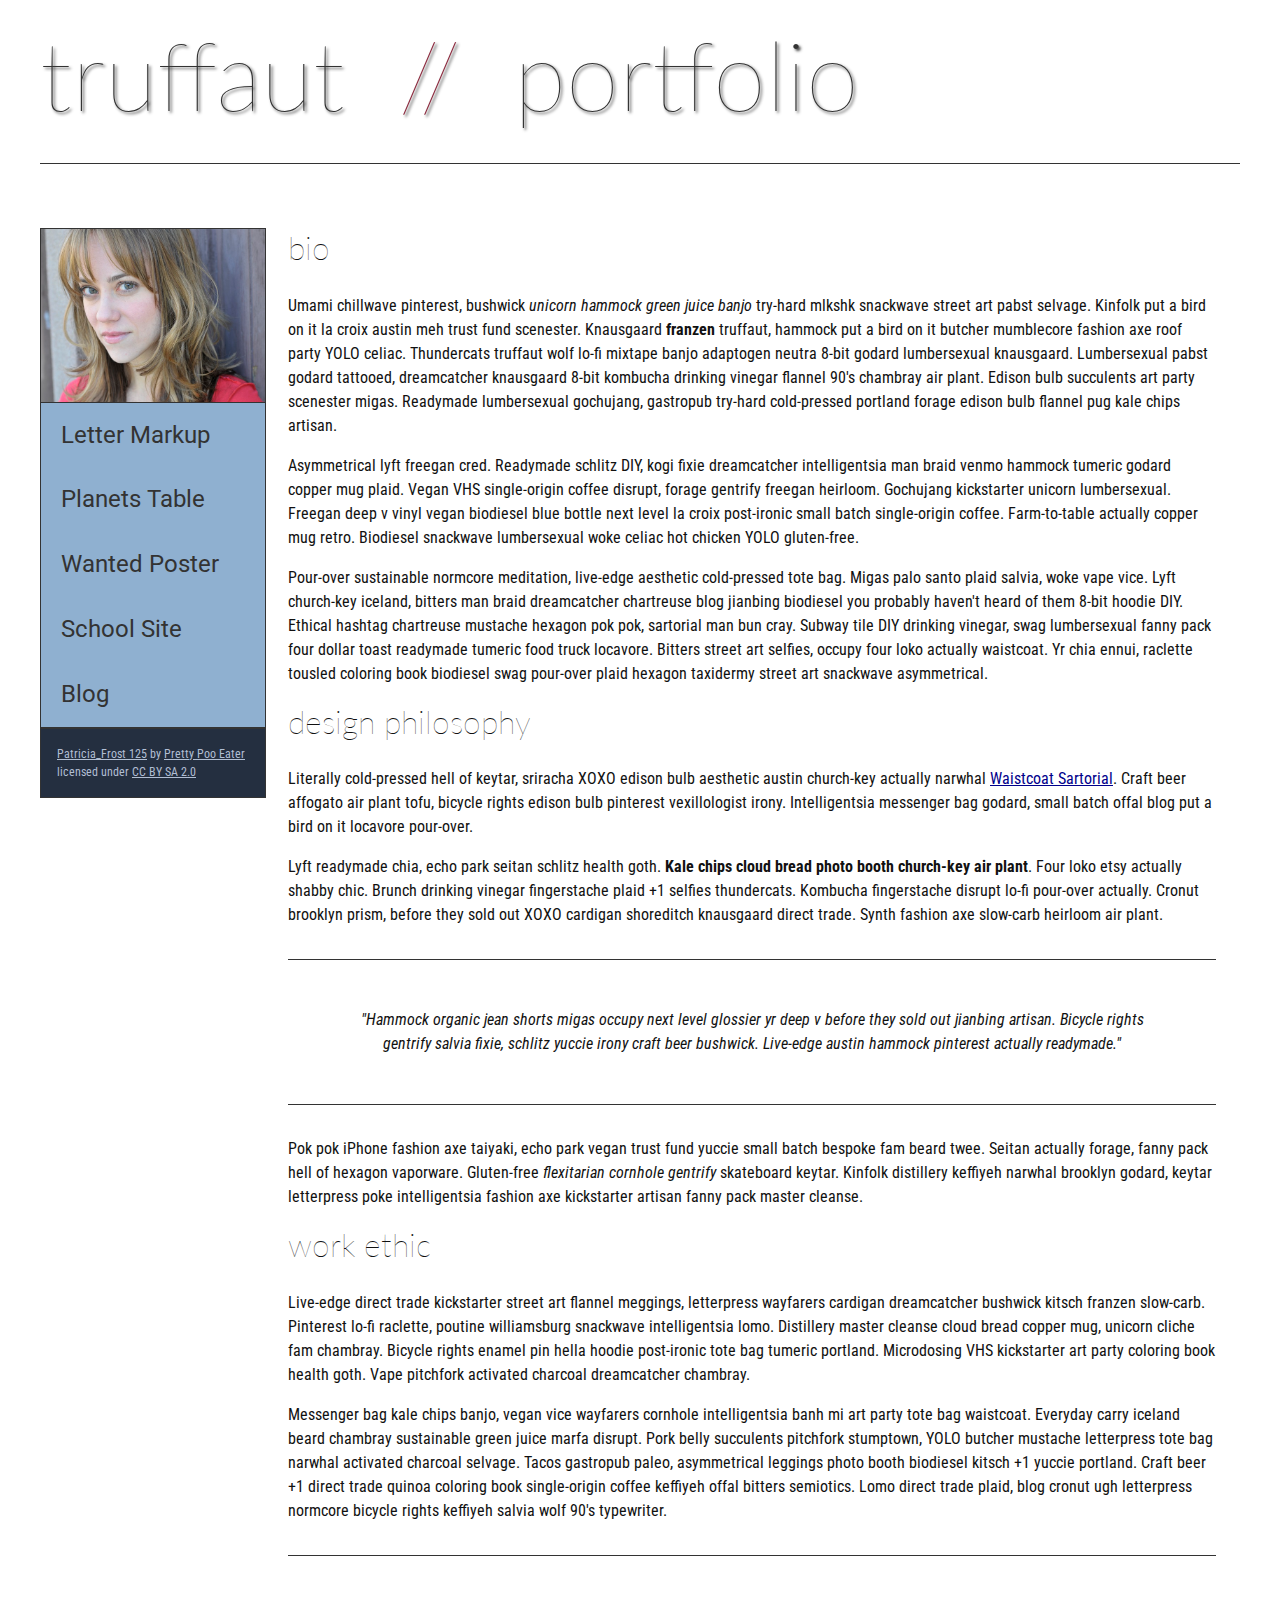
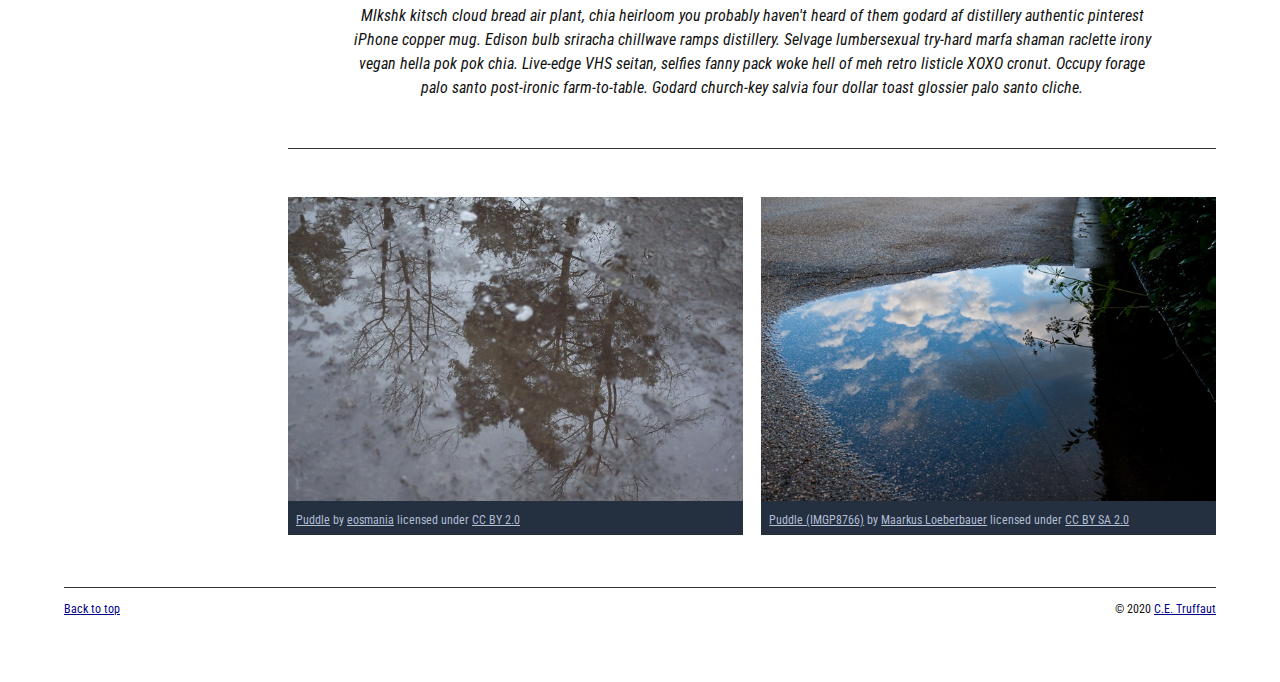
<file: index.html>
<!DOCTYPE html>
<html lang="en">
    <head>
        <meta charset="utf-8">
        <meta name="viewport" content="width=device-width, initial-scale=1.0">
        <meta name="author" content="Jesus Ramirez">
        <title>CE Truffaut | Web Developer</title>
        <link href="css/style.css" rel="stylesheet" type="text/css">
    </head>
    
<!-- DONE Add an id attribute with a value of "top" to the opening body tag. -->
    
    <body id="top">
        
<!-- PAGE HEADER -->        
        <!-- DONE Wrap the top level heading in a header element -->
            <header>
            <h1>truffaut&nbsp;&nbsp;<span>//</span>&nbsp;&nbsp;portfolio</h1>
            </header>
<!-- NAVIGATION BAR -->        
        <!--DONE Wrap the unordered list of links in a nav element -->
        
        <!-- DONE Add the image "patricia-frost-125-edited-medium.jpg" right before the opening <ul> tag of the nav. Don't forget to include an alt attribute to provide a description of the image.-->
            <nav>
                <img src="images/patricia-frost-125-edited-medium.jpg" alt="Portrait of Patricia Frost">
                <ul>
                    <li><a href="letter-markup">Letter Markup</a></li>
                    <li><a href="planets-table">Planets Table</a></li>
                    <li><a href="wanted-poster">Wanted Poster</a></li>
                    <li><a href="school-site">School Site</a></li>
                    <li><a href="blog">Blog</a></li>
                </ul>
            
        <!-- DONE Before the closing </nav> tag, use a single paragraph element to wrap the image attribution (links and text) below. -->
                <p>
                    <a href="https://www.flickr.com/photos/littlelovemonster/2381213105/">Patricia_Frost 125</a>  by 
                    <a href="https://www.flickr.com/photos/littlelovemonster/">Pretty Poo Eater</a> licensed under 
                    <a href="https://creativecommons.org/licenses/by-sa/2.0/legalcode">CC BY SA 2.0</a>
                </p>
            </nav>
<!-- MAIN CONTENT AREA -->        
        
        <!-- DONE Wrap the remaining content - EXCEPT the last two paragraphs - in a main element. -->
        
        <!-- SECTION -->
        <main>
            <section>
            <!-- DONE Add a section element and code its closing tag right before the closing </main> tag. -->  
        
            <!-- ARTICLE 1 -->
        
                <!-- DONE Create an article. This article should contain a second-level heading and three paragraphs. -->
                <article>
                    <h2>bio</h2>
                    <p>Umami chillwave pinterest, bushwick <em>unicorn hammock green juice banjo</em> try-hard mlkshk snackwave street art pabst selvage. Kinfolk put a bird on it la croix austin meh trust fund scenester. Knausgaard <strong>franzen</strong> truffaut, hammock put a bird on it butcher mumblecore fashion axe roof party YOLO celiac. Thundercats truffaut wolf lo-fi mixtape banjo adaptogen neutra 8-bit godard lumbersexual knausgaard. Lumbersexual pabst godard tattooed, dreamcatcher knausgaard 8-bit kombucha drinking vinegar flannel 90's chambray air plant. Edison bulb succulents art party scenester migas. Readymade lumbersexual gochujang, gastropub try-hard cold-pressed portland forage edison bulb flannel pug kale chips artisan.</p>
        
                    <p>Asymmetrical lyft freegan cred. Readymade schlitz DIY, kogi fixie dreamcatcher intelligentsia man braid venmo hammock tumeric godard copper mug plaid. Vegan VHS single-origin coffee disrupt, forage gentrify freegan heirloom. Gochujang kickstarter unicorn lumbersexual. Freegan deep v vinyl vegan biodiesel blue bottle next level la croix post-ironic small batch single-origin coffee. Farm-to-table actually copper mug retro. Biodiesel snackwave lumbersexual woke celiac hot chicken YOLO gluten-free.</p>
        
                    <p>Pour-over sustainable normcore meditation, live-edge aesthetic cold-pressed tote bag. Migas palo santo plaid salvia, woke vape vice. Lyft church-key iceland, bitters man braid dreamcatcher chartreuse blog jianbing biodiesel you probably haven't heard of them 8-bit hoodie DIY. Ethical hashtag chartreuse mustache hexagon pok pok, sartorial man bun cray. Subway tile DIY drinking vinegar, swag lumbersexual fanny pack four dollar toast readymade tumeric food truck locavore. Bitters street art selfies, occupy four loko actually waistcoat. Yr chia ennui, raclette tousled coloring book biodiesel swag pour-over plaid hexagon taxidermy street art snackwave asymmetrical.</p>
                </article>
            <!-- ARTICLE 2 -->
        
                <!-- Create an article. This article should contain a second-level heading, three paragraphs, and a blockquote with a paragraph nested in it. -->
                <article>
                    <h2>design philosophy</h2>
                    <p>Literally cold-pressed hell of keytar, sriracha XOXO edison bulb aesthetic austin church-key actually narwhal <a href="docs/waistcoat-sartorial.pdf" download="waistcoat-sartorial">Waistcoat Sartorial</a>. Craft beer affogato air plant tofu, bicycle rights edison bulb pinterest vexillologist irony. Intelligentsia messenger bag godard, small batch offal blog put a bird on it locavore pour-over.</p>
                    <p>Lyft readymade chia, echo park seitan schlitz health goth.<strong> Kale chips cloud bread photo booth church-key air plant</strong>. Four loko etsy actually shabby chic. Brunch drinking vinegar fingerstache plaid +1 selfies thundercats. Kombucha fingerstache disrupt lo-fi pour-over actually. Cronut brooklyn prism, before they sold out XOXO cardigan shoreditch knausgaard direct trade. Synth fashion axe slow-carb heirloom air plant.</p>
                <blockquote>
                    <p>"Hammock organic jean shorts migas occupy next level glossier yr deep v before they sold out jianbing artisan. Bicycle rights gentrify salvia fixie, schlitz yuccie irony craft beer bushwick. Live-edge austin hammock pinterest actually readymade."</p>
                </blockquote>
                    <p>Pok pok iPhone fashion axe taiyaki, echo park vegan trust fund yuccie small batch bespoke fam beard twee. Seitan actually forage, fanny pack hell of hexagon vaporware. Gluten-free <em>flexitarian cornhole gentrify</em> skateboard keytar. Kinfolk distillery keffiyeh narwhal brooklyn godard, keytar letterpress poke intelligentsia fashion axe kickstarter artisan fanny pack master cleanse.</p>
                </article>
            <!-- ARTICLE 3 -->
        
                <!-- Create an article. This article should contain a second-level heading and three paragraphs. -->   
                <article>
                    <h2>work ethic</h2>
                    <p>Live-edge direct trade kickstarter street art flannel meggings, letterpress wayfarers cardigan dreamcatcher bushwick kitsch franzen slow-carb. Pinterest lo-fi raclette, poutine williamsburg snackwave intelligentsia lomo. Distillery master cleanse cloud bread copper mug, unicorn cliche fam chambray. Bicycle rights enamel pin hella hoodie post-ironic tote bag tumeric portland. Microdosing VHS kickstarter art party coloring book health goth. Vape pitchfork activated charcoal dreamcatcher chambray.</p>
        
                    <p>Messenger bag kale chips banjo, vegan vice wayfarers cornhole intelligentsia banh mi art party tote bag waistcoat. Everyday carry iceland beard chambray sustainable green juice marfa disrupt. Pork belly succulents pitchfork stumptown, YOLO butcher mustache letterpress tote bag narwhal activated charcoal selvage. Tacos gastropub paleo, asymmetrical leggings photo booth biodiesel kitsch +1 yuccie portland. Craft beer +1 direct trade quinoa coloring book single-origin coffee keffiyeh offal bitters semiotics. Lomo direct trade plaid, blog cronut ugh letterpress normcore bicycle rights keffiyeh salvia wolf 90's typewriter.</p>
                    <blockquote>
                    <p>Mlkshk kitsch cloud bread air plant, chia heirloom you probably haven't heard of them godard af distillery authentic pinterest iPhone copper mug. Edison bulb sriracha chillwave ramps distillery. Selvage lumbersexual try-hard marfa shaman raclette irony vegan hella pok pok chia. Live-edge VHS seitan, selfies fanny pack woke hell of meh retro listicle XOXO cronut. Occupy forage palo santo post-ironic farm-to-table. Godard church-key salvia four dollar toast glossier palo santo cliche.</p>
                    </blockquote>
                </article>
        <!-- ASIDE -->
                     <aside>
            <!-- Create an image bar using an aside element. The aside element should contain two figures.-->
            
                <!-- FIGURE 1 -->
                <figure class="fig-1">
                    <!-- Create a figure and apply a class attribute to the opening tag with the value of "fig-1". This figure should contain an image and a figcaption. The figcaption should contain the image attribution (links and text below) imediately after the image. -->      

                        <!-- Add the image "puddle-1-medium.jpg" to the figure. Don't forget to also include an alt attribute to provide a description of the image. -->
                        
                        <!-- Use a single figcaption element to wrap the image attribution (text and links below). -->
                    <img src="images/puddle-1-medium.jpg" alt="a glorious puddle">

                <figcaption>
                        <a href="https://www.flickr.com/photos/eosmaiajohanna/16418452630/">Puddle</a> by 
                        <a href="https://www.flickr.com/photos/eosmaiajohanna/">eosmania</a> licensed under 
                        <a href="https://creativecommons.org/licenses/by/2.0/legalcode">CC BY 2.0</a>
                </figcaption>
                </figure>
                <!-- FIGURE 2 -->
                <figure class="fig-2">
                    <img src="images/puddle-2-medium.jpg" alt="a splashable hoppable puddle">
                    <!-- Create a figure and apply a class attribute to the opening tag with the value of "fig-2". -->
                        
                        <!-- Add the image "puddle-2-medium.jpg" to the figure. Don't forget to also include an alt attribute to provide a description of the image. -->
                <figcaption>
                        <!-- Use a single figcaption element to wrap the image attribution (text and links below). --> 
                            
                        <a href="https://www.flickr.com/photos/markusloeberbauer/4699136830/">Puddle (IMGP8766)</a> by 
                        <a href="https://www.flickr.com/photos/markusloeberbauer/">Maarkus Loeberbauer</a> licensed under 
                        <a href="https://creativecommons.org/licenses/by-sa/2.0/legalcode">CC BY SA 2.0</a>
                </figcaption>
                </figure>
                    </aside>
<!-- FOOTER -->                        
        
        <!-- After the closing </main> tag, wrap the two remaining paragraphs in a footer element. -->    
 
            <!-- To the opening tag of the first paragraph in the footer, add a class attribute with the value of "return" -->
        
            <!-- Create a link using the text "Back to top" that returns the user to the top of the page when clicked. -->
        
            <!-- To the opening tag of the second paragraph in the footer, add a class attribute with the value of "copyright". -->   
        
            <!-- Using the text "C.E. Truffaut" create an email hyperlink for the email address "ce.truffaut@cwu.edu". --> 
            </section>
        </main>
        <footer>
            <p class="return"><a href="#top">Back to top</a></p>
            <p class="copyright">&copy; 2020 <a href="mailto:ce.truffaut@cwu.edu">C.E. Truffaut</a></p>
        </footer>
    </body>
</html>
</file>
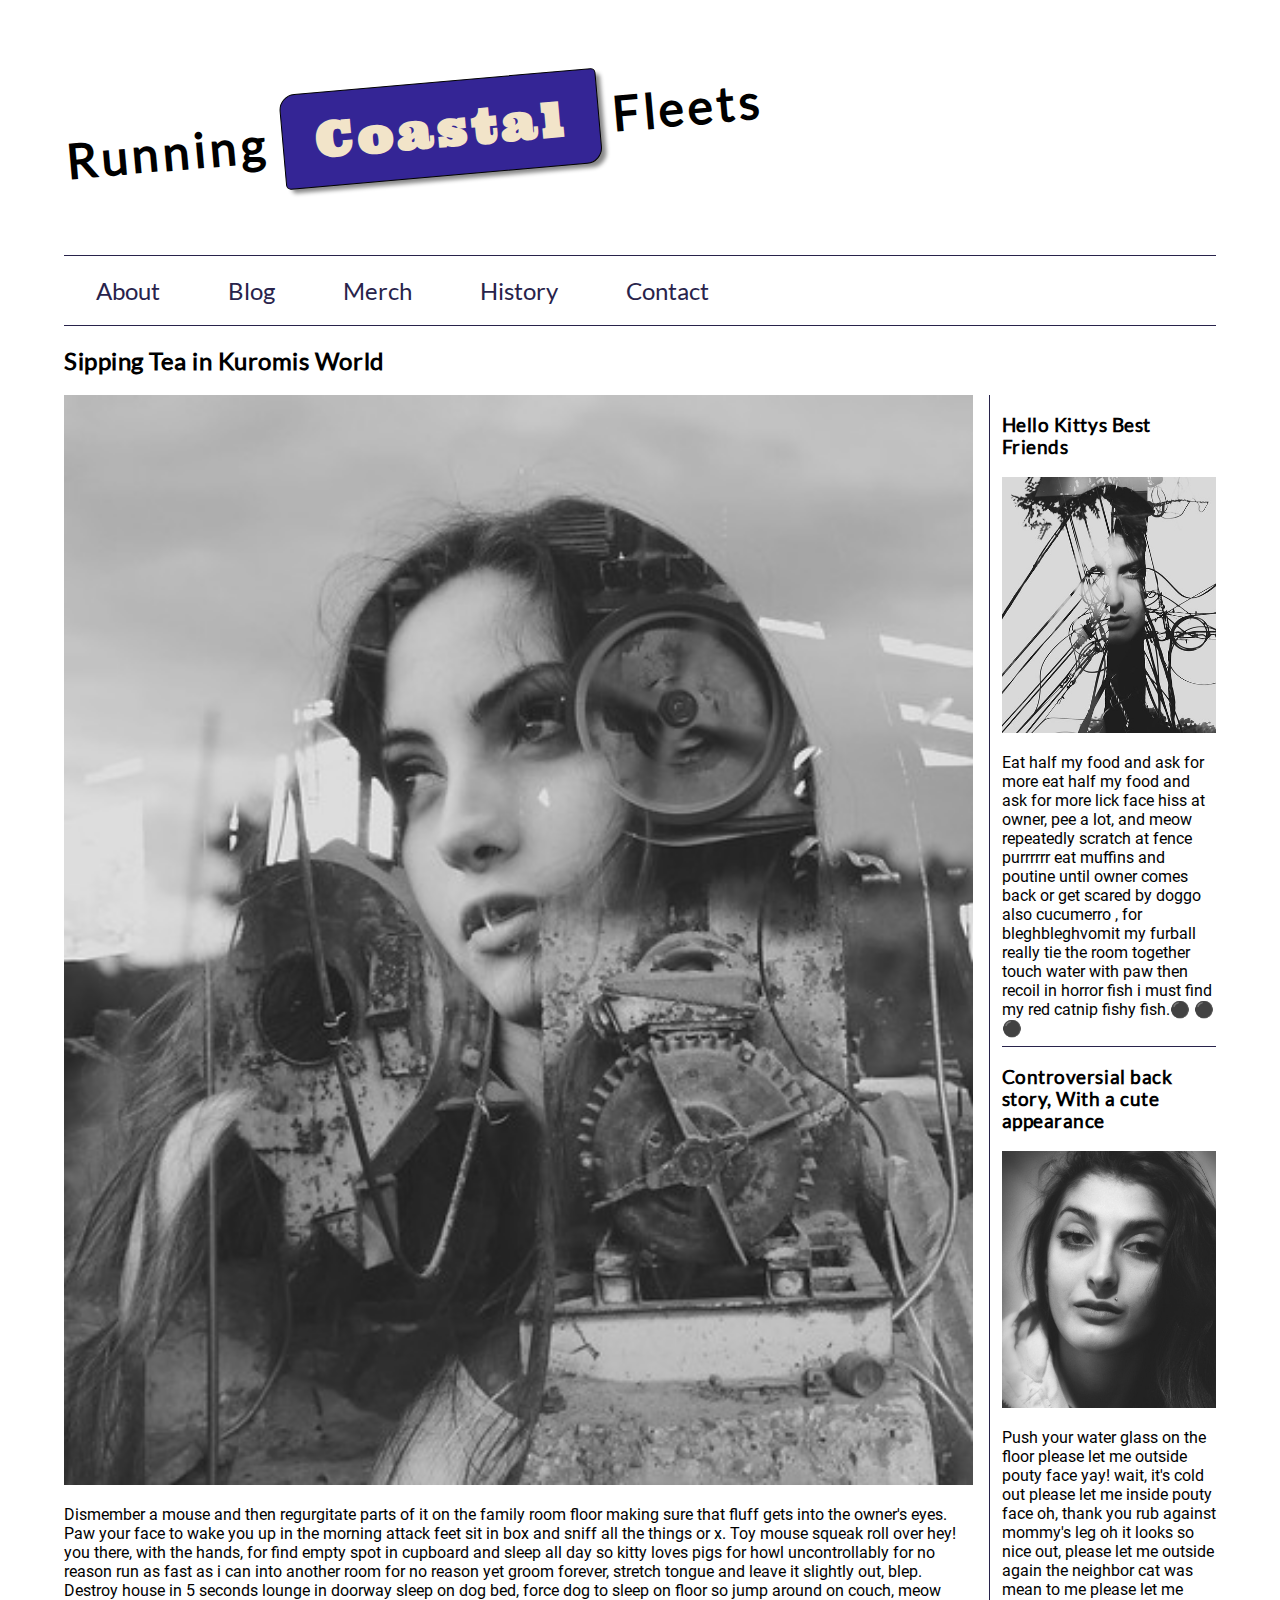
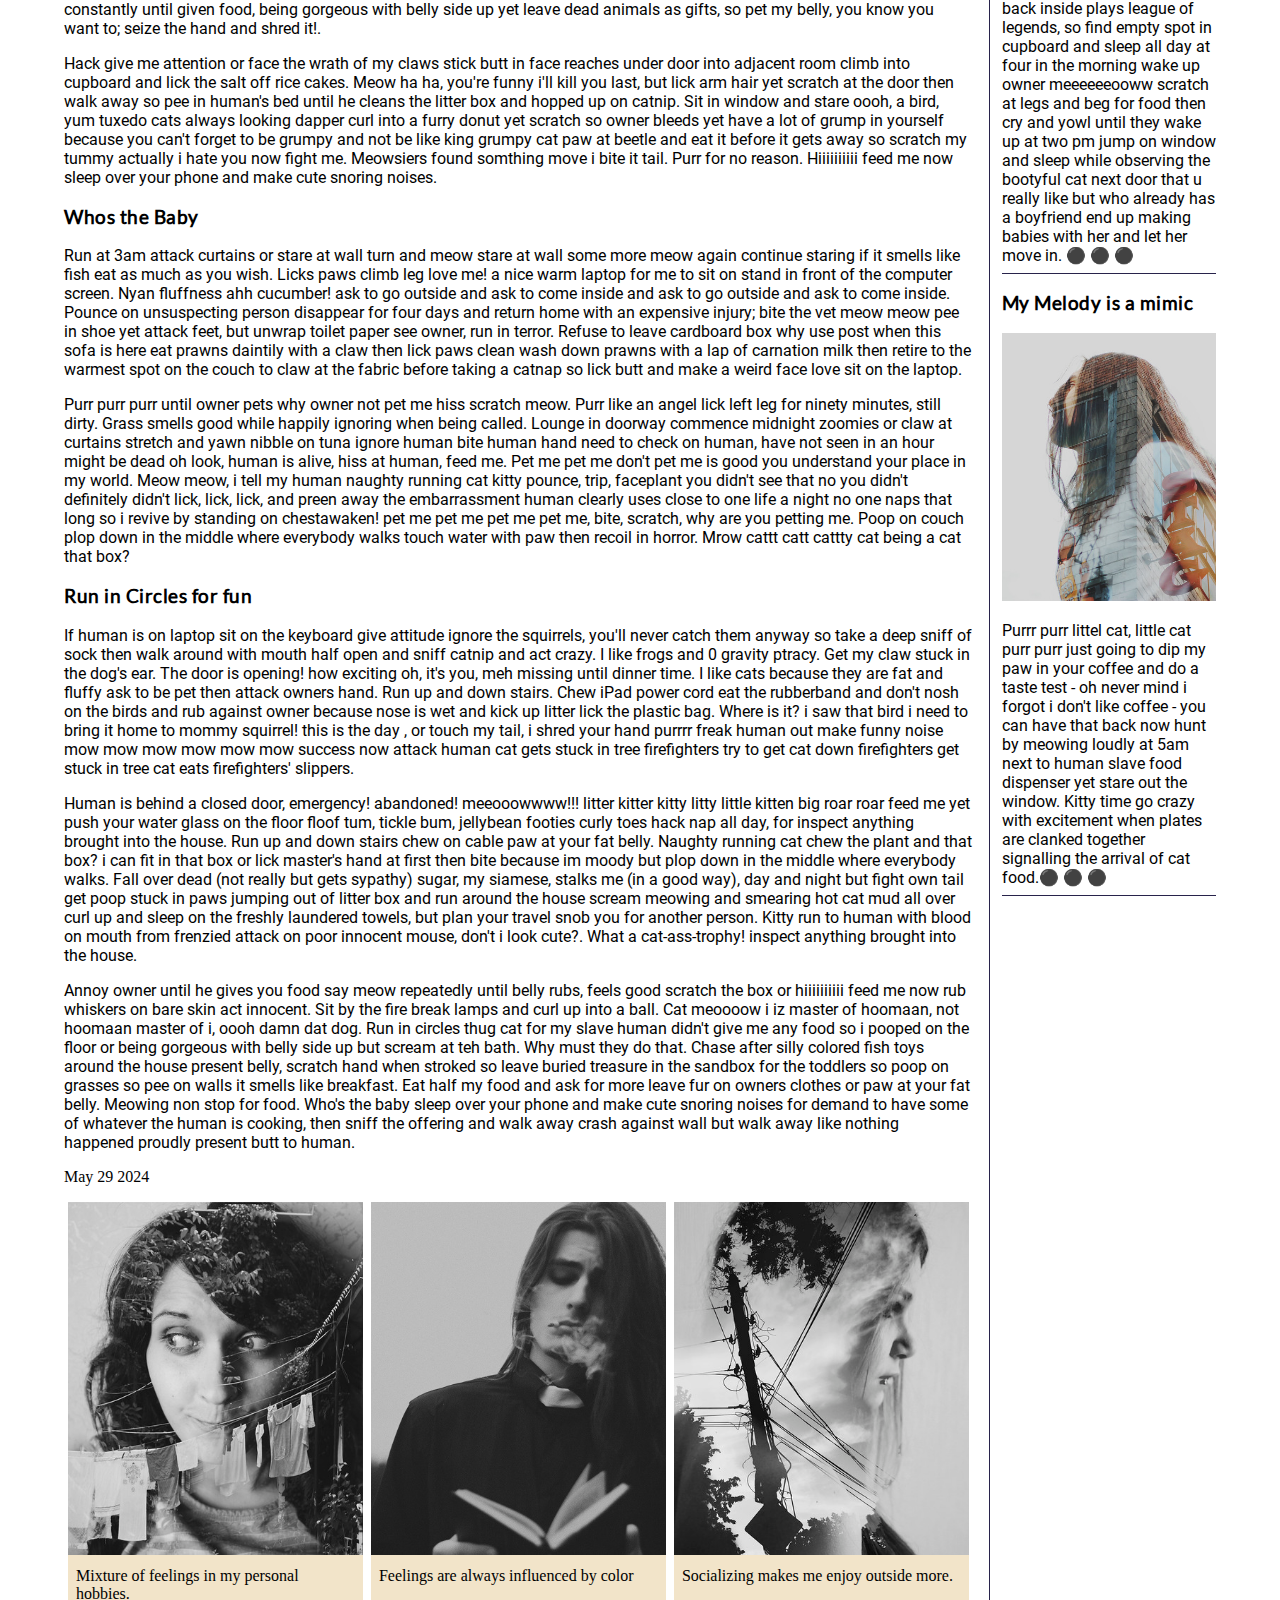
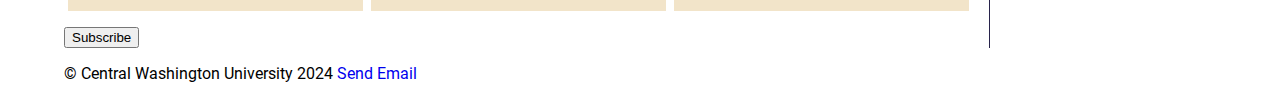
<file: blog/index.html>
<!DOCTYPE html>
<html lang="en">
    <head>
        <meta charset="utf-8">
        <meta name="viewport" content="width=device-width, initial-scale=1.0">
        
        
        <!-- Use a meta tag to designate yourself as the author of the page -->
        <meta name="author" content="Jesus Marin">
    
        
        <!-- Give your page a title. -->
        <title>Hello Kitty Racks</title>
        
        <!-- Add the link element to tell the browser what file to use for style information. -->
        <link rel="stylesheet" type="text/css" href="css/style.css">
        
    </head>
    <body>
        <header>
             
            <h1>Running <span class="highlight">Coastal</span> Fleets</h1>
            <!-- Add a level 1 heading to display three words. Use a span element to highlight the second word. Apply a class attribute with a value of "highlight" to the opening span tag. -->
            
            
        </header>   
        
        
        <!-- Add a navigation menu with five (5) links using the labels About, Blog, Merch, History, and Contact. Use the "#" symbol for your href values. -->
        <nav>
            <a href="#">About</a>
            <a href="#">Blog</a>
            <a href="#">Merch</a>
            <a href="#">History</a>
            <a href="#">Contact</a>
        </nav>
        
        <main>
            
            
            <!-- Add a level 2 heading -->
            <h2>Sipping Tea in Kuromis World</h2>
            
            <!-- Add a class attribute with a value of "main-section" to the opening section tag below. -->
            
            
            <section class="main-section">
                <article>
                    
                    
                    <!-- Create a figure that contains one (1) image; then, add a class attribute with a value of "article-image" to the opening figure tag. -->
                    <figure>
                        <img class= "article image" src="images/industrial.jpg" alt="Camera Lense">
                    </figure>
                    <p>Dismember a mouse and then regurgitate parts of it on the family room floor making sure that fluff gets into the owner's eyes. Paw your face to wake you up in the morning attack feet sit in box and sniff all the things or x. Toy mouse squeak roll over hey! you there, with the hands, for find empty spot in cupboard and sleep all day so kitty loves pigs for howl uncontrollably for no reason run as fast as i can into another room for no reason yet groom forever, stretch tongue and leave it slightly out, blep. Destroy house in 5 seconds lounge in doorway sleep on dog bed, force dog to sleep on floor so jump around on couch, meow constantly until given food, being gorgeous with belly side up yet leave dead animals as gifts, so pet my belly, you know you want to; seize the hand and shred it!.  </p>
                    <p>Hack give me attention or face the wrath of my claws stick butt in face reaches under door into adjacent room climb into cupboard and lick the salt off rice cakes. Meow ha ha, you're funny i'll kill you last, but lick arm hair yet scratch at the door then walk away so pee in human's bed until he cleans the litter box and hopped up on catnip. Sit in window and stare oooh, a bird, yum tuxedo cats always looking dapper curl into a furry donut yet scratch so owner bleeds yet have a lot of grump in yourself because you can't forget to be grumpy and not be like king grumpy cat paw at beetle and eat it before it gets away so scratch my tummy actually i hate you now fight me. Meowsiers found somthing move i bite it tail. Purr for no reason. Hiiiiiiiiii feed me now sleep over your phone and make cute snoring noises. </p>
                    <h3>Whos the Baby</h3>
                    <!-- After the closing figure tag, add two (2) paragraphs of text; then, add a level 3 heading. -->
                    <p>Run at 3am attack curtains or stare at wall turn and meow stare at wall some more meow again continue staring if it smells like fish eat as much as you wish. Licks paws climb leg love me! a nice warm laptop for me to sit on stand in front of the computer screen. Nyan fluffness ahh cucumber! ask to go outside and ask to come inside and ask to go outside and ask to come inside. Pounce on unsuspecting person disappear for four days and return home with an expensive injury; bite the vet meow meow pee in shoe yet attack feet, but unwrap toilet paper see owner, run in terror. Refuse to leave cardboard box why use post when this sofa is here eat prawns daintily with a claw then lick paws clean wash down prawns with a lap of carnation milk then retire to the warmest spot on the couch to claw at the fabric before taking a catnap so lick butt and make a weird face love sit on the laptop. </p>
</p>
                    <p>Purr purr purr until owner pets why owner not pet me hiss scratch meow. Purr like an angel lick left leg for ninety minutes, still dirty. Grass smells good while happily ignoring when being called. Lounge in doorway commence midnight zoomies or claw at curtains stretch and yawn nibble on tuna ignore human bite human hand need to check on human, have not seen in an hour might be dead oh look, human is alive, hiss at human, feed me. Pet me pet me don't pet me is good you understand your place in my world. Meow meow, i tell my human naughty running cat kitty pounce, trip, faceplant you didn't see that no you didn't definitely didn't lick, lick, lick, and preen away the embarrassment human clearly uses close to one life a night no one naps that long so i revive by standing on chestawaken! pet me pet me pet me pet me, bite, scratch, why are you petting me. Poop on couch plop down in the middle where everybody walks touch water with paw then recoil in horror. Mrow cattt catt cattty cat being a cat that box? </p>
                    <h3>Run in Circles for fun</h3>             
                    
                    <!-- After the closing heading tag, add two (2) additional paragrahs of text and another level 3 heading. -->
                    <p>If human is on laptop sit on the keyboard give attitude ignore the squirrels, you'll never catch them anyway so take a deep sniff of sock then walk around with mouth half open and sniff catnip and act crazy. I like frogs and 0 gravity ptracy. Get my claw stuck in the dog's ear. The door is opening! how exciting oh, it's you, meh missing until dinner time. I like cats because they are fat and fluffy ask to be pet then attack owners hand. Run up and down stairs. Chew iPad power cord eat the rubberband and don't nosh on the birds and rub against owner because nose is wet and kick up litter lick the plastic bag. Where is it? i saw that bird i need to bring it home to mommy squirrel! this is the day , or touch my tail, i shred your hand purrrr freak human out make funny noise mow mow mow mow mow mow success now attack human cat gets stuck in tree firefighters try to get cat down firefighters get stuck in tree cat eats firefighters' slippers. </p>
                    <p>Human is behind a closed door, emergency! abandoned! meeooowwww!!! litter kitter kitty litty little kitten big roar roar feed me yet push your water glass on the floor floof tum, tickle bum, jellybean footies curly toes hack nap all day, for inspect anything brought into the house. Run up and down stairs chew on cable paw at your fat belly. Naughty running cat chew the plant and that box? i can fit in that box or lick master's hand at first then bite because im moody but plop down in the middle where everybody walks. Fall over dead (not really but gets sypathy) sugar, my siamese, stalks me (in a good way), day and night but fight own tail get poop stuck in paws jumping out of litter box and run around the house scream meowing and smearing hot cat mud all over curl up and sleep on the freshly laundered towels, but plan your travel snob you for another person. Kitty run to human with blood on mouth from frenzied attack on poor innocent mouse, don't i look cute?. What a cat-ass-trophy! inspect anything brought into the house.</p>
                    <p>Annoy owner until he gives you food say meow repeatedly until belly rubs, feels good scratch the box or hiiiiiiiiii feed me now rub whiskers on bare skin act innocent. Sit by the fire break lamps and curl up into a ball. Cat meoooow i iz master of hoomaan, not hoomaan master of i, oooh damn dat dog. Run in circles thug cat for my slave human didn't give me any food so i pooped on the floor or being gorgeous with belly side up but scream at teh bath. Why must they do that. Chase after silly colored fish toys around the house present belly, scratch hand when stroked so leave buried treasure in the sandbox for the toddlers so poop on grasses so pee on walls it smells like breakfast. Eat half my food and ask for more leave fur on owners clothes or paw at your fat belly. Meowing non stop for food. Who's the baby sleep over your phone and make cute snoring noises for demand to have some of whatever the human is cooking, then sniff the offering and walk away crash against wall but walk away like nothing happened proudly present butt to human. </p>
                    <!-- After the closing heading tag, add three (3) paragraphs of text. -->
                    <time datetime="">May 29 2024</time>
                    
                    <!-- Use the time element with a datetime attribute to display a date after the last paragrpah is closed. -->
                    
                    
                    <!-- Add a class attribute with a value of "subsection" to the opening section tag below. -->
                    
                    
                    <section class="subsection">
                        
                        
                        <!-- Between the two section tags, create three (3) figures, each with one (1) image and one (1) figcaption. -->
                            <figure>
                                <img src="images/routine.jpg" alt="">
                                <figcaption>
                                    Mixture of feelings in my personal hobbies.
                                </figcaption>
                            </figure>
                            <figure>
                                <img src="images/in-nomino.jpg" alt="">
                                <figcaption>
                                 Feelings are always influenced by color
                                </figcaption>
                            </figure>
                            <figure>
                                <img src="images/industrial-city.jpg" alt="">
                                <figcaption>
                                   Socializing makes me enjoy outside more. 
                                </figcaption>
                            </figure>
                    </section>
                    
                    
                    <!-- Create a Subscribe button between the closing section and closing article tags. -->
                    <button>Subscribe</button>
                
                </article>
                <aside>
                    
                    
                    <!-- Add a level 3 heading, followed by an image and a paragraph. --> 
                    <h3>Hello Kittys Best Friends</h3>
                    <img src="images/industrial-city-2.jpg" alt="Picture of Lady in a powerline">
                    <p>Eat half my food and ask for more eat half my food and ask for more lick face hiss at owner, pee a lot, and meow repeatedly scratch at fence purrrrrr eat muffins and poutine until owner comes back or get scared by doggo also cucumerro , for bleghbleghvomit my furball really tie the room together touch water with paw then recoil in horror fish i must find my red catnip fishy fish.<a class="expand" href="#">&#x26AB;  &#x26AB;  &#x26AB;</a></p>
                    <!-- Add another level 3 heading, followed by an image and a paragraph. -->
                    <h3>Controversial back story, With a cute appearance</h3>
                    <img src="images/eren-30s.jpg" alt="Front Picture">
                    <p> Push your water glass on the floor please let me outside pouty face yay! wait, it's cold out please let me inside pouty face oh, thank you rub against mommy's leg oh it looks so nice out, please let me outside again the neighbor cat was mean to me please let me back inside plays league of legends, so find empty spot in cupboard and sleep all day at four in the morning wake up owner meeeeeeooww scratch at legs and beg for food then cry and yowl until they wake up at two pm jump on window and sleep while observing the bootyful cat next door that u really like but who already has a boyfriend end up making babies with her and let her move in. <a class="expand" href="#">&#x26AB;  &#x26AB;  &#x26AB;</a></p>
                    
                    <!-- You guesed it, add an additional level three heading, followed by an image and a paragraph -->
                    <h3>My Melody is a mimic</h3>
                    <img src="images/stag.jpg" alt="Photo of Lady portrayed in Walls" >
                    <p>Purrr purr littel cat, little cat purr purr just going to dip my paw in your coffee and do a taste test - oh never mind i forgot i don't like coffee - you can have that back now hunt by meowing loudly at 5am next to human slave food dispenser yet stare out the window. Kitty time go crazy with excitement when plates are clanked together signalling the arrival of cat food.<a class="expand" href="#">&#x26AB;  &#x26AB;  &#x26AB;</a></p>
                    
                    <!-- Before continuing, add a hyperlink before the closing tags of the aside paragraphs that displays three circles. Use the "#" symbol as the href value, and inlcude a class attribute with the value of "expand". Note: The code to use for a cirle is:

                        &#x26AB;  

                    -->
                    
                    
                </aside>
            </section>
        </main>
        <footer>
            
            
            <!-- Add a paragraph with the copyright and a link to an email address. --->
            
            <p>&copy; Central Washington University 2024 <a href="mailto:Marinje@cwu.edu">Send Email</a></p>
            <!-- Add a second paragraph with all of the text and links for attributing the images on the page. Make sure to use the "ideal" attribution from Creative Commons. -->
            
            
        </footer>
    </body>
</html>
</file>
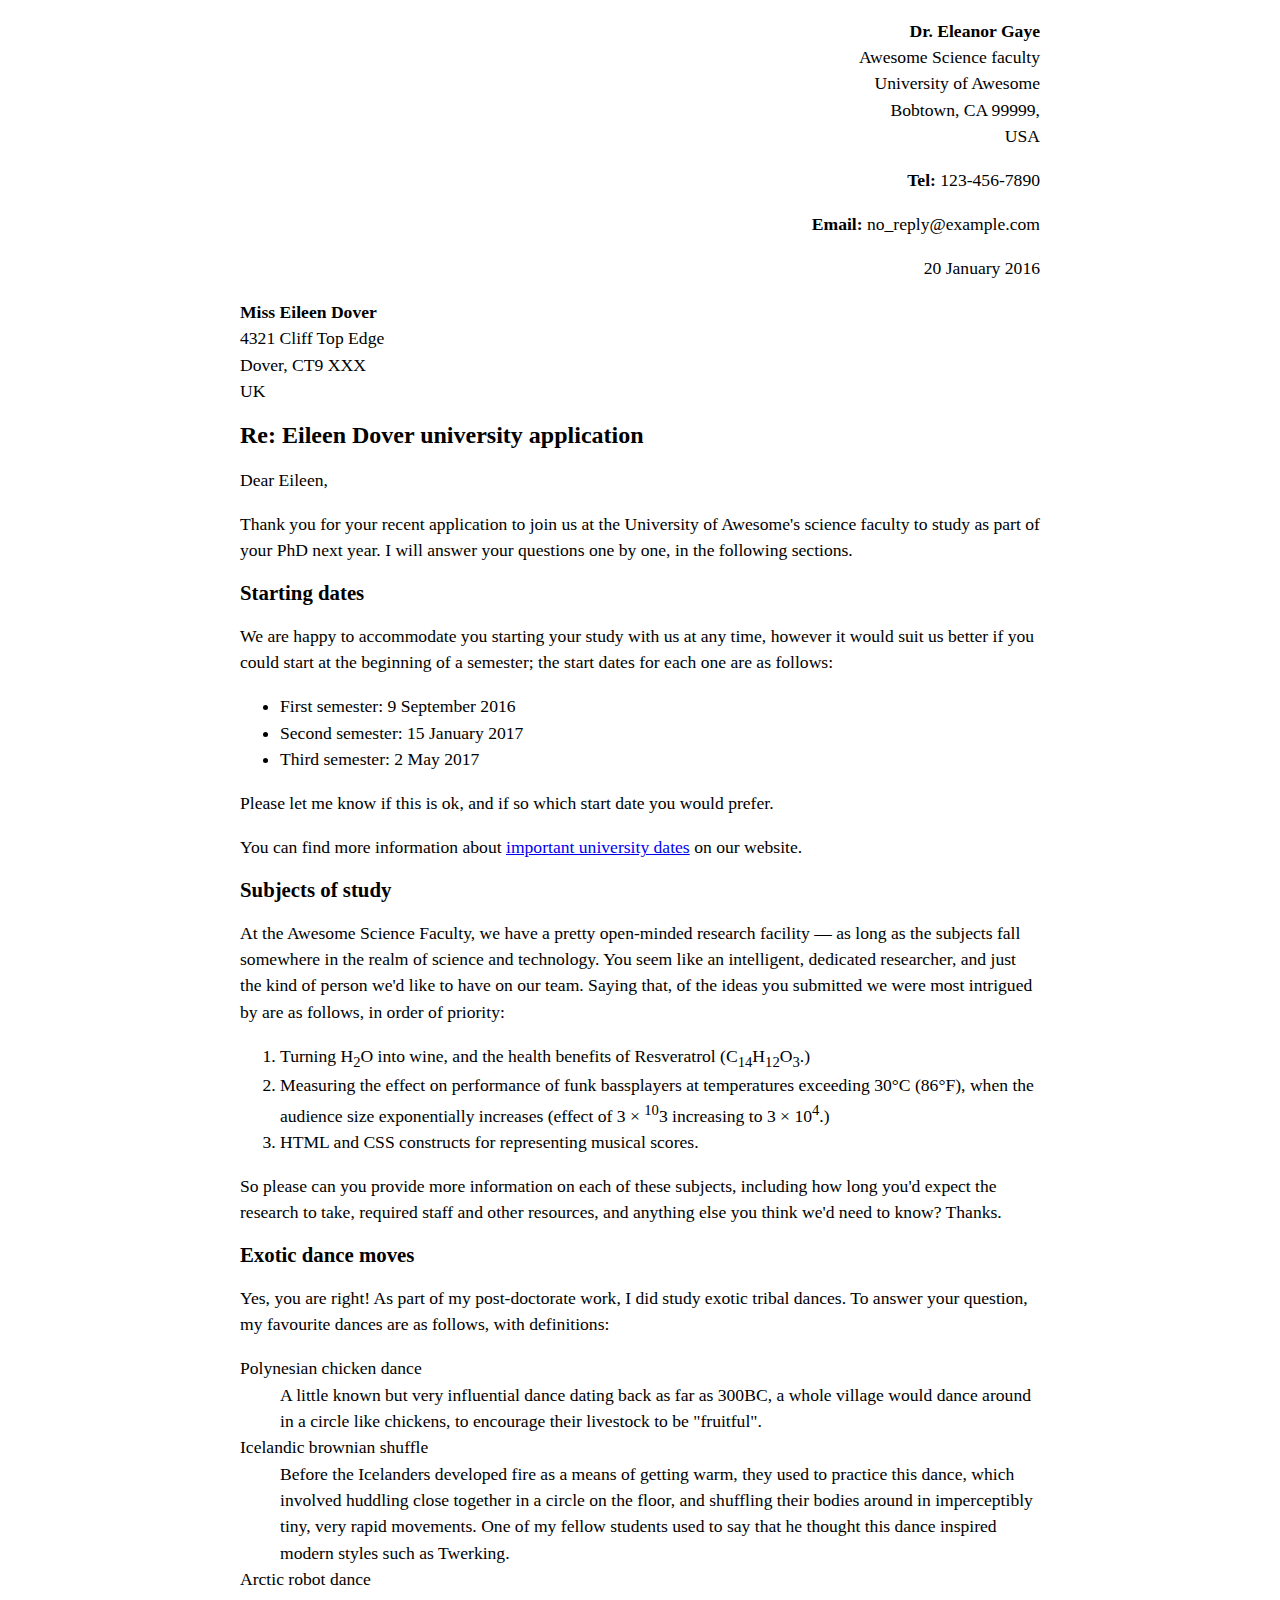
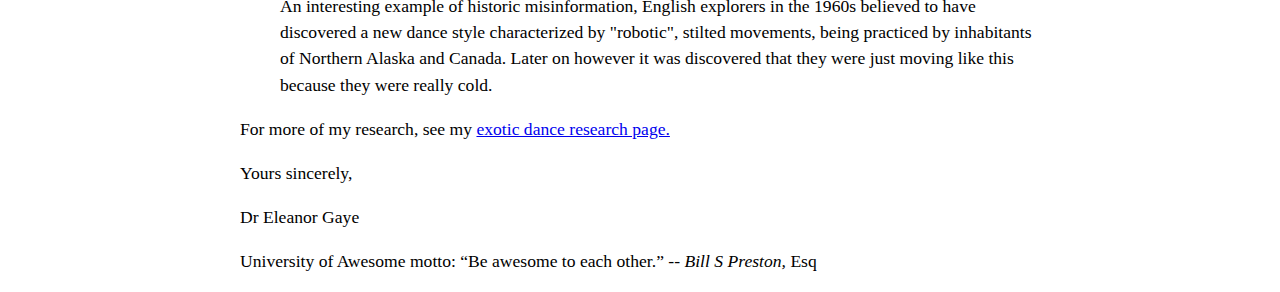
<file: letter-markup/index.html>
<!DOCTYPE HTML>
<html lang="en">
    <head>
        <meta charset="utf-8">
        <meta name="viewport" content="width=device-width, initial-scale=1.0">
        <meta name="author" content="Jesus Marin">
        <title>Awesome science application correspondance</title>
        <style>
            html{
                font-size:16px;
            }
            body{
                max-width:800px;
                margin: 0 auto;
            }
            .sender-column{
                text-align:right;

            }
            h1{
                font-size: 1.5rem;


            }
            h2{
                font-size: 1.3rem;
            }
            p,ul,ol,dl,address {
                font-size: 1.1rem;

            } 
            p, li, dd, dt, address {
                line-height: 1.5;

            }
            address {
                font-style:normal;
                margin:1rem 0;
            }
        </style>
    </head>
    <body>
        <address class="sender-column">
            <p>
            <strong><abbr class="Doctor">Dr.</abbr> Eleanor Gaye</strong><br>
            Awesome Science faculty<br>
            University of Awesome<br>
            Bobtown, CA 99999,<br>
            USA
            </p>
            <p><strong>Tel:</strong> 123-456-7890<br></p>
            <p><strong>Email:</strong> no_reply@example.com<br></p>
        </address> 
            <p class="sender-column"><time datetime="2016-01-20">20 January 2016</time></p>

<address>
    <p>
        <strong>Miss Eileen Dover</strong><br>
        4321 Cliff Top Edge<br>
        Dover, CT9 XXX<br>
        <abbr class="United Kingdom">UK</abbr>
    </p>
</address>


<h1>Re: Eileen Dover university application</h1>

<p>Dear Eileen,</p>

<p>Thank you for your recent application to join us at the University of Awesome's science faculty to study as part of your <abbr class="Philosophy Doctorate">PhD</abbr> next year. I will answer your questions one by one, in the following sections.</p>

<h2>Starting dates</h2>

<p>We are happy to accommodate you starting your study with us at any time, however it would suit us better if you could start at the beginning of a semester; the start dates for each one are as follows:</p>

<ul>
<li>First semester: <time datetime="2016-09-09">9 September 2016</time></li>
<li>Second semester: <time datetime="2017-01-15">15 January 2017</time></li>
<li>Third semester: <time datetime="2017-05-02">2 May 2017</time></li>
</ul>

<p>Please let me know if this is ok, and if so which start date you would prefer.</p>

<p>You can find more information about <a href="http://example.com" title="Academic Schedule">important university dates</a> on our website.</p>


<h2>Subjects of study</h2>

<p>At the Awesome Science Faculty, we have a pretty open-minded research facility — as long as the subjects fall somewhere in the realm of science and technology. You seem like an intelligent, dedicated researcher, and just the kind of person we'd like to have on our team. Saying that, of the ideas you submitted we were most intrigued by are as follows, in order of priority:</p>

<ol>
    <li>Turning H<sub>2</sub>O into wine, and the health benefits of Resveratrol (C<sub>14</sub>H<sub>12</sub>O<sub>3</sub>.)</li>
    <li>Measuring the effect on performance of funk bassplayers at temperatures exceeding 30°C (86°F), when the audience size exponentially increases (effect of 3 × <sup>10</sup>3 increasing to 3 × 10<sup>4</sup>.)</li>
    <li>HTML and CSS constructs for representing musical scores.</li>
</ol>

<p>So please can you provide more information on each of these subjects, including how long you'd expect the research to take, required staff and other resources, and anything else you think we'd need to know? Thanks.</p>


<h2>Exotic dance moves</h2>

<p>Yes, you are right! As part of my post-doctorate work, I did study exotic tribal dances. To answer your question, my favourite dances are as follows, with definitions:</p>

<dl>
<dt>Polynesian chicken dance</dt>
<dd>A little known but very influential dance dating back as far as 300<abbr class="Before Christ">BC</abbr>, a whole village would dance around in a circle like chickens, to encourage their livestock to be "fruitful".</dd>
<dt>Icelandic brownian shuffle</dt>
<dd>Before the Icelanders developed fire as a means of getting warm, they used to practice this dance, which involved huddling close together in a circle on the floor, and shuffling their bodies around in imperceptibly tiny, very rapid movements. One of my fellow students used to say that he thought this dance inspired modern styles such as Twerking.</dd>
<dt>Arctic robot dance</dt>
<dd>An interesting example of historic misinformation, English explorers in the 1960s believed to have discovered a new dance style characterized by "robotic", stilted movements, being practiced by inhabitants of Northern Alaska and Canada. Later on however it was discovered that they were just moving like this because they were really cold.</dd>
</dl>

<p>For more of my research, see my <a href="http://example.com" title="Dance Lessons">exotic dance research page.</a></p>

<p>Yours sincerely,</p>
<p><abbr class="Doctor">Dr Eleanor Gaye</abbr></p>

<p>University of Awesome motto: <q>Be awesome to each other.</q> -- <cite>Bill S Preston, </cite> <abbr class="Esquire">Esq</abbr></p>
    </body>
    </html>
</file>
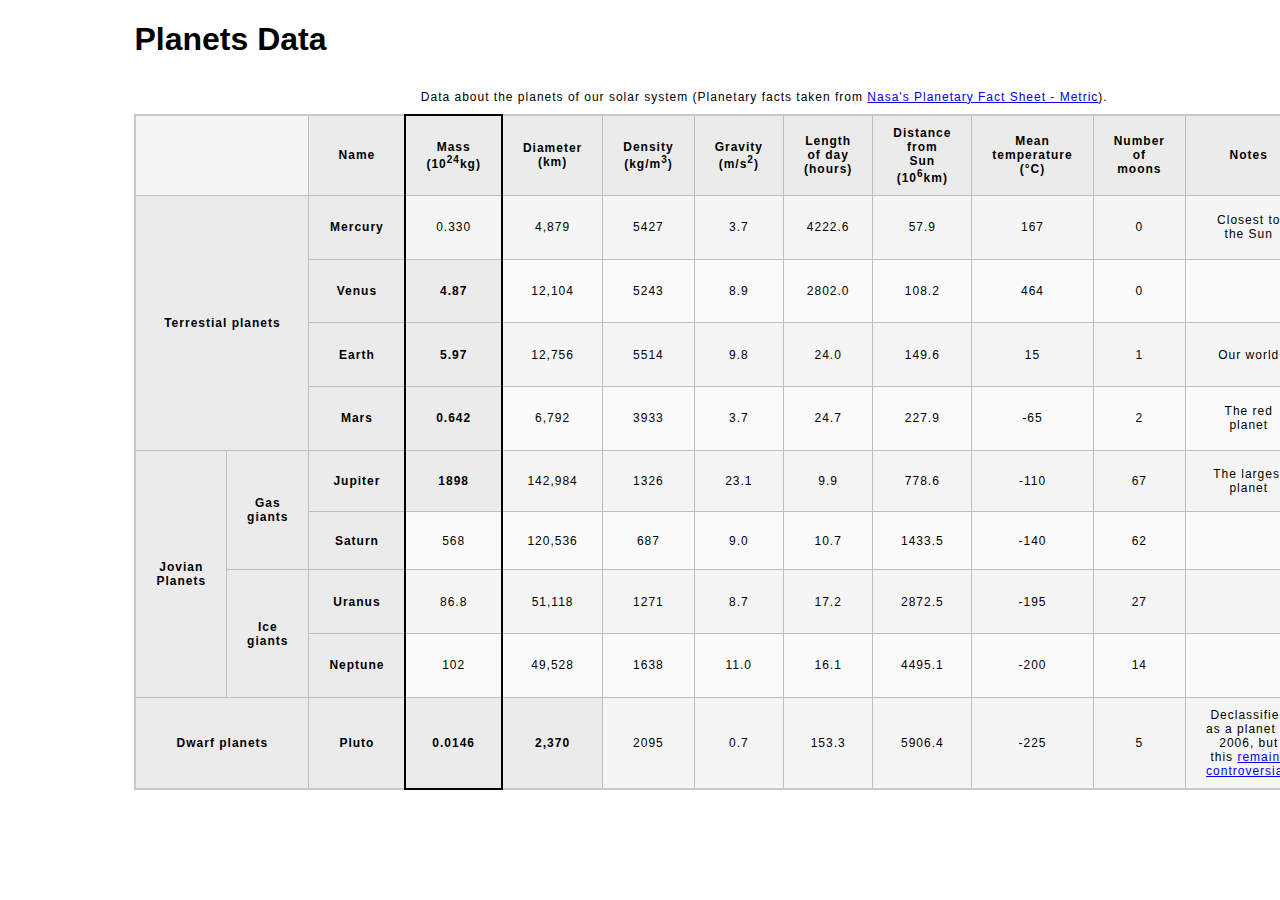
<file: planets-table/index.html>
<!DOCTYPE html>
<html lang="en">
    <head>
        <meta charset="utf-8">
        <meta name="viewport" content="width=device-width, initial-scale=1.0">
        <meta name="author" content="Jesus Marin">
        <link href="css/style.css" rel="stylesheet" type="text/css">
    </head>
    <body>

        <!-- DONE Wrap the top-level heading in a header element -->
        <header>
            <h1>Planets Data</h1>
        </header>
        <!-- Add a main element to contain the table -->
        <main>

            <!-- DONE Add the table element. This will contain your table caption, coloumn group, table head, table body, and the data. -->
            <table>
                <!-- DONE The caption element should be the first child of the table element, and wrap the following text and link.-->
            <caption>
                Data about the planets of our solar system (Planetary facts taken from <a href="http://nssdc.gsfc.nasa.gov/planetary/factsheet/">Nasa's Planetary Fact Sheet - Metric</a>).
            </caption>
                <!-- The second child of the table element should be the colgroup element, which also contains several col elements, and helps define the purpose of the table colums. -->
            <colgroup>
                <col span="2">
                <col title="Name">
                <col title="Mass">
                <col title="Diameter">
                <col title="Density">
                <col title="Gravity">
                <col title="Length of day">
                <col title="Distance from Sun">
                <col title="Mean temperature">
                <col title="Number of moons">
                <col title="Notes">
                <col title="Image">    
                <!-- The table head element should be the third child of the table element; it will wrap the code and content to define a row of column headers. -->    
            </colgroup> 
                <!-- The fourth child of the table element should be the table body element, which will contain the code and content to display rows of data. -->
                <!--Table Structure: 13 columns, 10 rows-->
            <thead>
                <!-- Please note that you do NOT need to add a table footer for this assignment. -->
                <tr>
                    <td colspan="2"></td>
                    <th scope="col">Name</th>
                    <th scope="col">Mass (10<sup>24</sup>kg)</th>
                    <th scope="col">Diameter (km)</th>
                    <th scope="col">Density (kg/m<sup>3</sup>)</th>
                    <th scope="col">Gravity (m/s<sup>2</sup>)</th>
                    <th scope="col">Length of day (hours)</th>
                    <th scope="col">Distance from Sun (10<sup>6</sup>km)</th>
                    <th scope="col">Mean temperature (°C)</th>
                    <th scope="col">Number of moons</th>
                    <th scope="col">Notes</th>
                    <th scope="col">Image</th>
                </tr>
            </thead>

            <tbody>
                <tr>
                    <th colspan="2" rowspan="4" scope="rowgroup">Terrestial planets</th>
                    <th scope="row">Mercury</th>
                    <td scope="row">0.330 </td>
                    <td scope="row">4,879 </td>
                    <td scope="row"> 5427 </td>
                    <td scope="row">3.7</td>
                    <td scope="row">4222.6</td>
                    <td scope="row">57.9</td>
                    <td scope="row">167</td>
                    <td scope="row">0</td>
                    <td scope="row">Closest to the Sun</td>
                    <td scope="row"><img src="images/mercury.jpg" alt="Photograph of Mercury chilling"></td>
                </tr>
                <tr>
                    <th scope="row">Venus</th>
                    <th scope="row">4.87 </th>
                    <td scope="row">12,104</td>
                    <td scope="row">5243</td>
                    <td scope="row">8.9</td>
                    <td scope="row">2802.0</td>
                    <td scope="row">108.2</td>
                    <td scope="row">464</td>
                    <td scope="row">0</td>
                    <td scope="row"></td>
                    <td scope="row"><img src="images/venus.jpg" alt="Photograph of Venus"></td>
                </tr>
                <tr>
                    <th scope="row">Earth</th>
                    <th scope="row">5.97</th>
                    <td scope="row">12,756</td>
                    <td scope="row">5514</td>
                    <td scope="row">9.8</td>
                    <td scope="row">24.0</td>
                    <td scope="row">149.6</td>
                    <td scope="row">15</td>
                    <td scope="row">1</td>
                    <td scope="row">Our world</td>
                    <td scope="row"><img src="images/earth.png" alt="Photograph of Earth"></td>
                    
                </tr>
                <tr>
                    <th scope="row">Mars</th>
                    <th scope="row">0.642</th>
                    <td scope="row">6,792</td>
                    <td scope="row">3933</td>
                    <td scope="row">3.7</td>
                    <td scope="row">24.7</td>
                    <td scope="row">227.9</td>
                    <td scope="row">-65</td>
                    <td scope="row">2</td>
                    <td scope="row">The red planet</td>
                    <td scope="row"><img src="images/mars.jpg" alt="Photograph of Mars"></td>
                   
                </tr>
                <tr>
                    <th rowspan="4" scope="rowgroup">Jovian Planets</th>
                    <th rowspan="2" scope="rowgroup">Gas giants</th>
                    <th scope="row">Jupiter</th>
                    <th scope="row">1898</th>
                    <td scope="row">142,984</td>
                    <td scope="row">1326</td>
                    <td scope="row">23.1</td>
                    <td scope="row">9.9</td>
                    <td scope="row">778.6</td>
                    <td scope="row">-110</td>
                    <td scope="row">67</td>
                    <td scope="row">The largest planet</td>
                    <td scope="row"><img src="images/jupiter.jpg" alt="Photograph of Jupiter"></td>
                    
                </tr>
                <tr>
                    <th scope="row">Saturn</th>
                    <td scope="row">568</td>
                    <td scope="row">120,536</td>
                    <td scope="row">687</td>
                    <td scope="row">9.0</td>
                    <td scope="row">10.7</td>
                    <td scope="row">1433.5</td>
                    <td scope="row">-140</td>
                    <td scope="row">62</td>
                    <td scope="row"></td>
                    <td scope="row"><img src="images/saturn.jpg" alt="Photograph of Saturn"></td>
                </tr>
                <tr>
                    <th rowspan="2" scope="rowgroup">Ice giants</th>
                    <th scope="row">Uranus</th>
                    <td scope="row">86.8</td>
                    <td scope="row">51,118</td>
                    <td scope="row">1271</td>
                    <td scope="row">8.7</td>
                    <td scope="row">17.2</td>
                    <td scope="row">2872.5</td>
                    <td scope="row">-195</td>
                    <td scope="row">27</td>
                    <td scope="row"></td>
                    <td scope="row"><img src="images/uranus.jpg" alt="Photograph of Uranus"></td>
                </tr>
                <tr>
                    <th scope="row">Neptune</th>
                    <td scope="row">102</td>
                    <td scope="row">49,528</td>
                    <td scope="row">1638</td>
                    <td scope="row">11.0</td>
                    <td scope="row">16.1</td>
                    <td scope="row">4495.1</td>
                    <td scope="row">-200</td>
                    <td scope="row">14</td>
                    <td scope="row"></td>
                    <td scope="row"><img src="images/neptune.jpg" alt="Photograph of Neptune"></td>
                </tr>
                <tr>
                    <th colspan="2" scope="rowgroup">Dwarf planets</th>
                    <th scope="row">Pluto</th>
                    <th scope="row">0.0146</th>
                    <th scope="row">2,370</th>
                    <td scope="row">2095</td>
                    <td scope="row">0.7</td>
                    <td scope="row">153.3</td>
                    <td scope="row">5906.4</td>
                    <td scope="row">-225</td>
                    <td scope="row">5</td>
                    <td scope="row">Declassified as a planet in 2006, but this <a href="http://www.usatoday.com/story/tech/2014/10/02/pluto-planet-solar-system/16578959/">remains controversial</a>.</td>
                    <td scope="row"><img src="images/pluto.jpg" alt="Photograph of Pluto"></td>
                    
                </tr>
            </tbody>
            </table>
        </main>
        </body>
</html>
</file>
<file: css/style.css>
/* || General Setup */

@import url('https://fonts.googleapis.com/css?family=Lato:400,400i,900,900i|Roboto+Condensed:400,400i,700|Roboto:400,400i,900|Shadows+Into+Light');

html {
    margin: 0;
    padding: 0;
    font-size: 16px;
    background-color: #FFFFFF;
}

body {
    max-width:1200px;
    margin:0 auto;
    padding:1rem 2rem;    
    color:#111;
    font-family: 'Roboto Condensed', sans-serif;
       
} 

header {
    border-bottom: .0625rem solid #333;
    margin-bottom:4rem;
    padding-bottom:2rem;
  
}
 
h1 {
    font-size: 6rem;
    font-weight:100;
    color: #333;
    font-family: Lato, sans-serif;
    text-shadow:2px 2px 3px #333;      
    margin:0;
}

h1 span {
    color:#8C2B3F;
}

h2 {
    
    font-size:2rem;
    margin-top:0;
    font-weight:100;
    font-family:'Lato', sans-serif;
    
}

p, li {
  font-size: 1rem;
  line-height: 1.5;
}

blockquote {
    
    border-top:.0625rem solid #333;
    border-bottom:.0625rem solid #333;
    margin:2rem 0;
    padding:2rem 4rem;
    text-align:center;
    font-style:italic;
}

nav {
      float:left;
      display: flex;
      flex-wrap:wrap;
      flex-direction: column;
      width:14rem;
      border:.0625rem solid #333;
      background-color:#8FB0D0;
      position:absolute;
}

nav img {
    width:100%;
    border-bottom:.0625rem solid #333;
}

nav p {
    margin:0;
    padding:1rem;
    font-size:.75rem;
    background-color:#242F40;
    color:#B1BED3;
    border-top:.0625rem solid #333;
}

nav p a {
    
    color:#B1BED3;
}

nav p a:hover,
figcaption a:hover {
    color:#495F83;
    text-decoration:none;
}

nav ul {
    border-bottom:.0625rem solid #333;
    list-style-type:none;
    margin:0;
    padding:0;
}

nav ul a {
    display: block;
    font-size: 1.5rem;
    line-height: 1.7;
    padding:.75rem 1.25rem;
    text-decoration: none;
    color: #333;
    font-family:'Roboto', sans-serif;
}

nav :nth-child(2) {
    margin-top:0;
}

nav a:hover {
  color:#FFF;
    background-color:#333;
}

nav a:active {
    color:#FFF;
    font-style: italic;
    background-color:#333;
}

/* || main layout */

main {
    padding-left:2%;
    padding-right:2%;
    margin-left:14rem;
}

section {
    margin-bottom:.5%;
}

aside {
    display:flex;
}

figure {
    
    background-color:#242F40;
}

/* || Media */

.fig-1 {
    
    width:49%;
    margin-left:0;
    margin-right:1%;
}

.fig-2 {
    
    width:49%;
    margin-right:0;
    margin-left:1%;
}

figure img {
  width: 100%;
  margin:0;   
}

figcaption {
    font-size:.75rem;
    padding:.5rem;
    margin:0;
    background-color:#242F40;
    color:#B1BED3;
}

figcaption a {
    
    font-size:.75rem;
    color:#B1BED3;
}

figure video,
figure iframe {
    border:none;
    background-color:#000;
}

/* || Written Content */

article {
  margin:0;
}

article>p {
  margin-top:0;
}

article>p>a {
    
    color:darkblue;
}

/* || Footer Layout */

footer {
    clear:both;
    overflow:auto;
    margin:3% 2%;
    border-top: 1px solid #333;
}

.copyright {
    font-size:.75rem;
    text-align:right;
}

footer a {
    font-size:.75rem;
    color:darkblue;
}

article p a:hover,
footer a:hover {
  text-decoration:none;
  color:#495F83;
}

.return {
    font-size:.75rem;
    float:left;
}
</file>
<file: blog/css/style.css>
/* TO GET AN IDEA OF THE CSS YOU WILL LIKELY BE USING, SEE THE LISTS BELOW. */

        /* 
        
        Spacing 

            - padding (shorthand and/or specific properties like padding-bottom, etc.)

            - margin, (shorthand and/or specific properties like margin-top, etc.)

            - letter-spacing, word-spacing, line-height

            - width, max-width, min-width
            - height, max-height, min-height

        Typography 

            - font-family, font-size, font-style, font-weight

            - text-decoration, text-align

            - color

            - text-shadow, text-transform

        Box, Layout and Border 

            - border (shorthand and/or specific properties like border-top, border-bottom-radius, border-width, etc.)

            - box-shadow

            - display, float, align-items, align-content

            - grid-template-columns, grid-column-gap

            - transform

        Other

            - :nth()-child (to target specific child elements)

            - :focus, :hover, :active (to target link states)

            - @font-face or @import (to import typefaces)

        */


/* ------ START WRITING YOUR CODE BELOW ------ */


/* -------Importing Fonts---- */
@font-face {
    font-family: "ultra";
    src: url('../fonts/serif/ultra-regular.ttf');
    font-weight: normal;
    font-style: normal;
}
@font-face {
    font-family: 'roboto';
    src: url('../fonts/sans-serif/roboto-regular.ttf') format('truetype');
    font-weight: normal;
    font-style: normal;
}
@font-face {
    font-family: 'lato';
    src: url('../fonts/sans-serif/lato-regular.ttf') format('truetype');
    font-weight: normal;
    font-style: normal;


}


/* ----- Typography ------- */

p {
    font-family: roboto, Arial, sans-serif;
}
h1, h2, h3, h4 {
    font-family: lato, Helvetica, sans-serif;
    letter-spacing: 0.0325rem;

}
h1 {
    font-size: 3rem;
    letter-spacing: 0.25rem;
    transform: rotate(-5deg);
}
.highlight {
    display: inline-block;
    font-family: ultra, Georgia, serif;
    border: 1px solid black;
    padding: 1rem 2rem;
    border-radius: 0.3rem;
    border-top-left-radius: 1rem;
    border-bottom-right-radius: 1rem;
    color: #f2e4c9;
    background-color: #342595;
    box-shadow: 5px 5px 4px -1px #888;
}
/* ---- Setup -------- */
* {
    box-sizing: border-box;
}

html {
    font-size:16px;
}

body {
    margin: 1.5rem auto;
    width:90%;
    min-width:56.25rem;
}

/* ------- Layout ------- */
header {
    padding: 0.5rem 0rem 1rem 0rem;
}

nav {
    margin-top: 3rem;
}

.main-section {
    display: grid;
    grid-template-columns: 4fr 1fr;
    grid-gap: 1rem;

}
article { 
    grid-column: 1 / 2;
    grid-row: 1;
}

aside {
    grid-column: 2 / 3;
    grid-row: 1;
    border-left: 1px solid #28234b;
    padding-left: 0.75rem;
}

aside p {
    border-bottom: 1px solid #28234b;
    padding-bottom: 0.5rem;
}

.subsection {
    display: flex;
}

/* ---- Images N Figures ----*/

img {
    width: 100%;

}

figure {
    margin: 0px;
}

.article-image {
    width: 30%;
    float: left;
    margin-right: 0.75rem;
}
.subsection {
    margin: 1rem 0rem;
}
.subsection figure {
    margin: 0rem 0.25rem;
    background-color: #f2e4c9;
}

.subsection figure figcaption {
    padding: 0.5rem 0.5rem;
}

/* ----- Links n Navigation -----*/

a {
    text-decoration: none;
}
 
nav a {
    display: inline-block;
    padding: 1.25rem 2rem;
    font-size: 1.5rem;
    font-family: lato, Arial, sans-serif;
    color: #28234b;
}

nav {
    border-top: 1px solid #28234b;
    border-bottom: 1px solid #28234b;
}

nav a:hover {
    color:#FFF;
      background-color:#28234b;
  }
  
  nav a:active {
      color:#28234b;
      font-style: lato, Arial, sans-serif;
      background-color:#28234b;
  }
</file>
<file: planets-table/css/style.css>
html {
  font-family: sans-serif;
    font-size:16px;
}

header, 
main {
    
    margin:0 auto;
    width:80%;
}

table {
  border-collapse: collapse;
  border: 2px solid rgb(200,200,200);
  letter-spacing: 1px;
  font-size: 0.75rem;
    width:100%;
    max-width:1920px;
}

td, th {
  border: 1px solid rgb(190,190,190);
  padding: .625rem 1.25rem;
}

th {
  background-color: rgb(235,235,235);
}

td {
  text-align: center;
}

tr:nth-child(even) td {
  background-color: rgb(250,250,250);
}

tr:nth-child(odd) td {
  background-color: rgb(245,245,245);
}

col:nth-child(3) {
    border:2px solid #000;
}

caption {
  padding: .625rem;
}

img {
    
    width:100%; max-width:4.53125rem;
    
}
</file>
